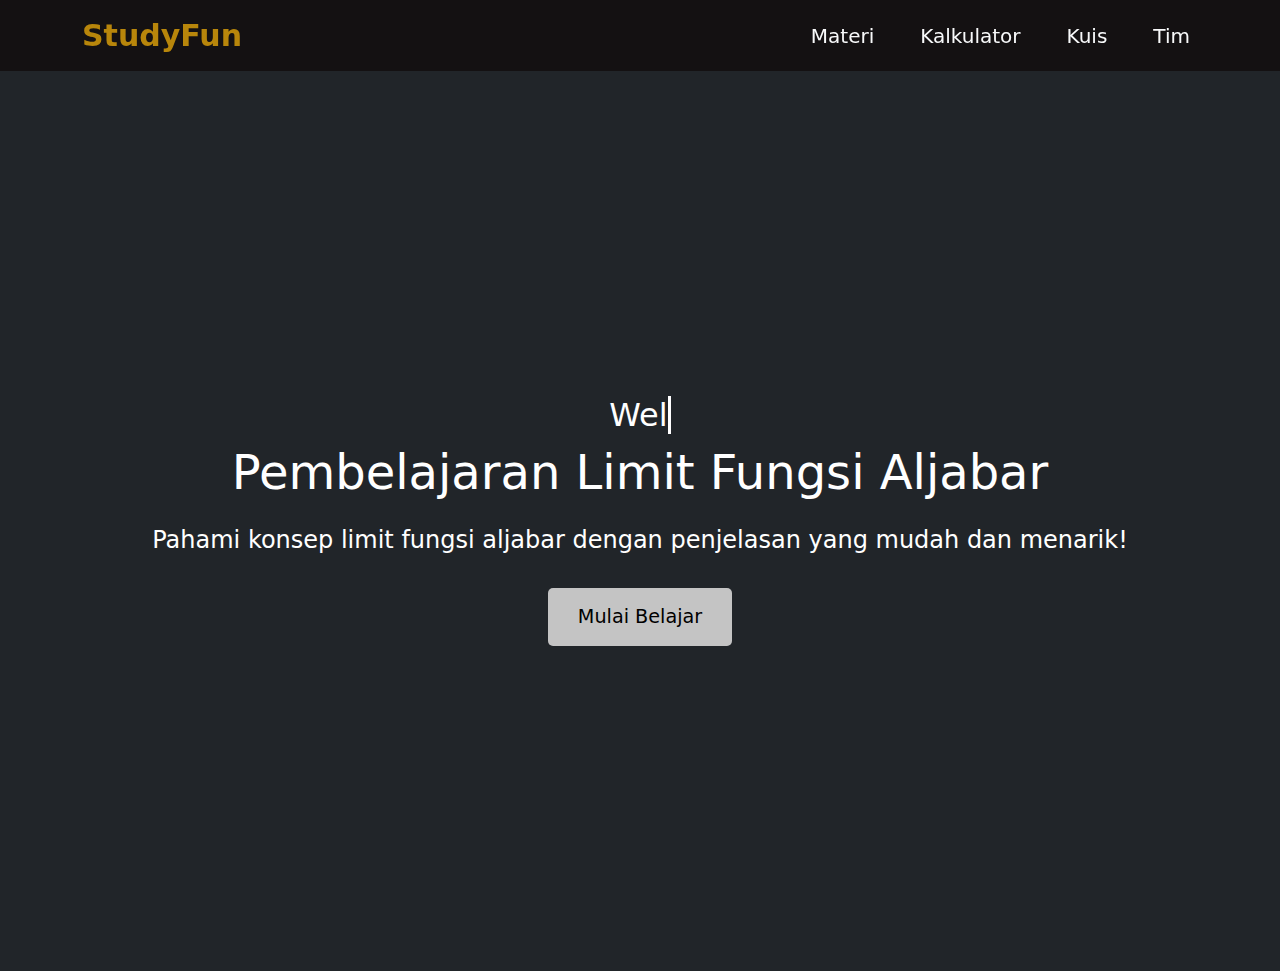
<file: index.html>
<!DOCTYPE html>
<html lang="en">
  <head>
    <meta charset="UTF-8" />
    <meta name="viewport" content="width=device-width, initial-scale=1.0" />
    <link
      rel="stylesheet"
      href="https://cdn.jsdelivr.net/npm/bootstrap@5.3.3/dist/css/bootstrap.min.css"
    />
    <link rel="stylesheet" href="/style.css" />
    <title>Limit Fungsi Aljabar</title>
  </head>
  <body class="bg-dark text-light">
    <!--Start Navbar-->
    <nav
      class="navbar navbar-expand-lg sticky-top text-light navbar-dark"
      style="background-color: rgba(17, 13, 13, 0.804); font-size: 20px"
    >
      <div class="container">
        <a
          class="navbar-brand custom-brand"
          style="font-size: 30px"
          href="/index.html"
          >StudyFun</a
        >
        <button
          class="navbar-toggler"
          type="button"
          data-bs-toggle="collapse"
          data-bs-target="#navbarNavDropdown"
          aria-controls="navbarNavDropdown"
          aria-expanded="false"
          aria-label="Toggle navigation"
        >
          <span class="navbar-toggler-icon"></span>
        </button>
        <div class="collapse navbar-collapse" id="navbarNavDropdown">
          <ul class="navbar-nav ms-auto mb-2 mb-lg-0">
            <li class="nav-item">
              <a class="nav-link" href="/lern/index.html">Materi</a>
            </li>
            <li class="nav-item">
              <a class="nav-link" href="/kalkulator/index.html">Kalkulator</a>
            </li>
            <li class="nav-item">
              <a class="nav-link" href="/Soal Latihan Limit Fungsi 1/index.html"
                >Kuis</a
              >
            </li>
            <li class="nav-item">
              <a class="nav-link" href="/team/index.html">Tim</a>
            </li>
          </ul>
        </div>
      </div>
    </nav>
    <!--End Navbar-->
    <div class="content">
      <div class="welcome-section bg-dark">
        <h2 id="typing-text"></h2>
        <h1>Pembelajaran Limit Fungsi Aljabar</h1>
        <p>
          Pahami konsep limit fungsi aljabar dengan penjelasan yang mudah dan menarik!
        </p>
        <a href="/lern/index.html" class="button">Mulai Belajar</a>
      </div>
    </div>

    <div id="loader" class="loading-overlay">
      <div class="spinner"></div>
    </div>

    <script src="https://cdn.jsdelivr.net/npm/bootstrap@5.3.3/dist/js/bootstrap.bundle.min.js
    "></script>
    <script src="/script.js"></script>
  </body>
</html>
</file>
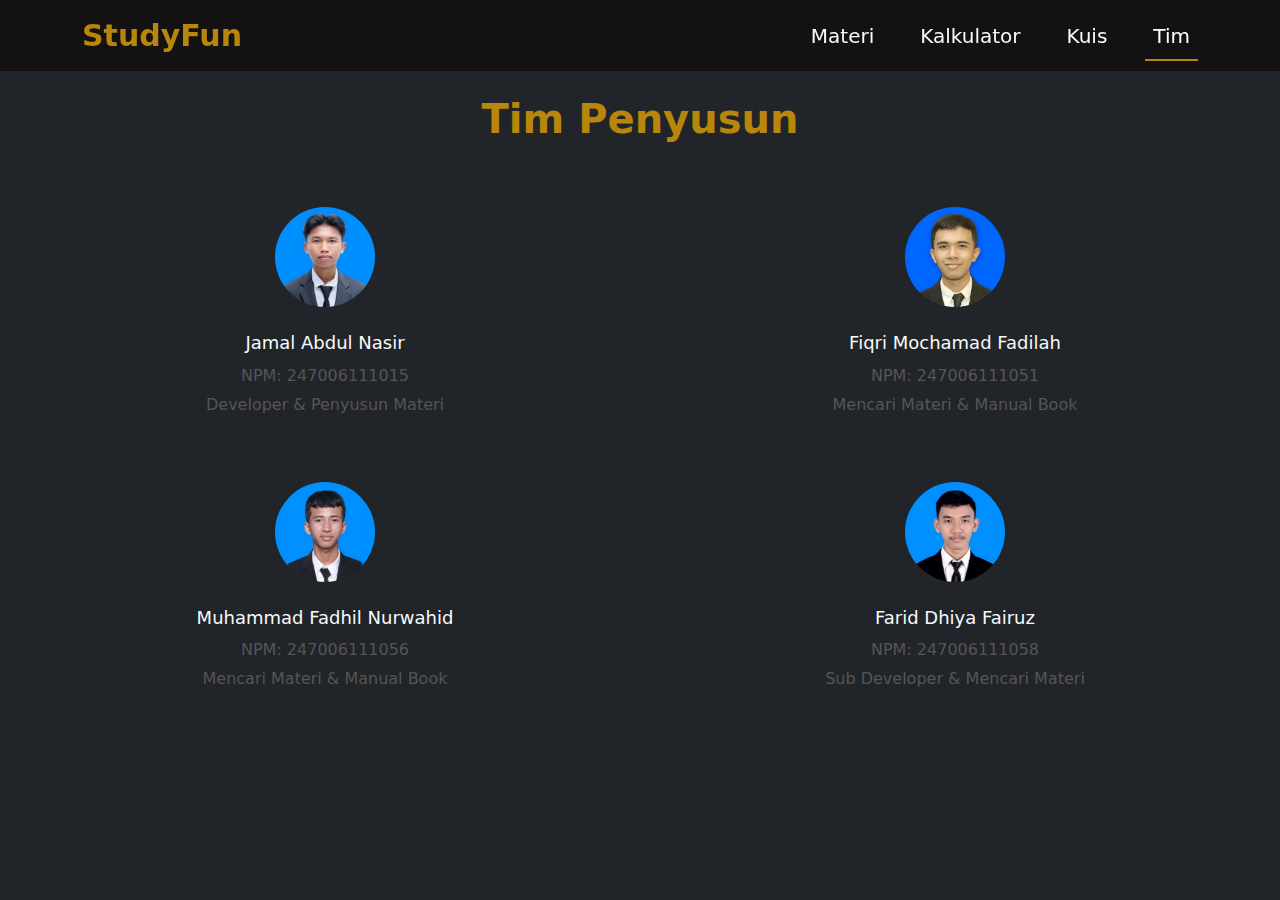
<file: team/index.html>
<!DOCTYPE html>
<html lang="en">
  <head>
    <meta charset="UTF-8" />
    <meta name="viewport" content="width=device-width, initial-scale=1.0" />
    <link
      rel="stylesheet"
      href="https://cdn.jsdelivr.net/npm/bootstrap@5.3.3/dist/css/bootstrap.min.css"
    />
    <link rel="stylesheet" href="/team/style.css" />
    <title>StudyFun-Team</title>
  </head>
  <body class="bg-dark text-light">
    <!--Start Navbar-->
    <nav
      class="navbar navbar-expand-lg sticky-top text-light navbar-dark"
      style="background-color: rgba(17, 13, 13, 0.804); font-size: 20px"
    >
      <div class="container">
        <a
          class="navbar-brand custom-brand"
          style="font-size: 30px"
          href="/index.html"
          >StudyFun</a
        >
        <button
          class="navbar-toggler"
          type="button"
          data-bs-toggle="collapse"
          data-bs-target="#navbarNavDropdown"
          aria-controls="navbarNavDropdown"
          aria-expanded="false"
          aria-label="Toggle navigation"
        >
          <span class="navbar-toggler-icon"></span>
        </button>
        <div class="collapse navbar-collapse" id="navbarNavDropdown">
          <ul class="navbar-nav ms-auto mb-2 mb-lg-0">
            <li class="nav-item">
              <a class="nav-link" href="/lern/index.html">Materi</a>
            </li>
            <li class="nav-item">
              <a class="nav-link" href="/kalkulator/index.html">Kalkulator</a>
            </li>
            <li class="nav-item">
              <a class="nav-link" href="/Soal Latihan Limit Fungsi 1/index.html">Kuis</a>
            </li>
            <li class="nav-item">
              <a class="nav-link" href="/team/index.html">Tim</a>
            </li>
          </ul>
        </div>
      </div>
    </nav>
    <!--End Navbar-->
    <!--Start Profile1-->
    <h1 class="h1-head text-center mt-4">Tim Penyusun</h1>
    <div class="profile-container mt-4">
      <div class="profile">
          <img src="/aset/jamal.jpg" alt="Anggota 1" class="profile-img">
          <div class="profile-info">
              <h3>Jamal Abdul Nasir</h3>
              <p>NPM: 247006111015</p>
              <p>Developer & Penyusun Materi</p>
          </div>
      </div>
      <div class="profile">
          <img src="/aset/fiqri.jpg" alt="Anggota 2" class="profile-img">
          <div class="profile-info">
              <h3>Fiqri Mochamad Fadilah</h3>
              <p>NPM: 247006111051</p>
              <p>Mencari Materi & Manual Book</p>
          </div>
      </div>
      <div class="profile">
          <img src="/aset/fadhil.jpg" alt="Anggota 3" class="profile-img">
          <div class="profile-info">
              <h3>Muhammad Fadhil Nurwahid</h3>
              <p>NPM: 247006111056</p>
              <p>Mencari Materi & Manual Book</p>
          </div>
      </div>
      <div class="profile">
          <img src="/aset/farid.jpg" alt="Anggota 4" class="profile-img">
          <div class="profile-info">
              <h3>Farid Dhiya Fairuz</h3>
              <p>NPM: 247006111058</p>
              <p>Sub Developer & Mencari Materi</p>
          </div>
      </div>
  </div>
    <script src="https://cdn.jsdelivr.net/npm/bootstrap@5.3.3/dist/js/bootstrap.bundle.min.js
    "></script>
    <script src="/team/script.js"></script>
  </body>
</html>
</file>
<file: style.css>
.navbar-nav .nav-item {
  margin-right: 30px; /* Memberikan jarak antar item navbar */
}
.navbar-nav .nav-item:last-child {
  margin-right: 0; /* Menghilangkan margin pada item terakhir */
}
.nav-link {
  padding: 10 15px; /* Menambahkan padding pada link untuk membuatnya lebih lebar */
}
.nav-link {
  color: #f8f9fa; /* Warna teks default navbar */
  text-decoration: none; /* Hilangkan underline default */
  position: relative; /* Dibutuhkan untuk pseudo-element */
}

.navbar-nav .nav-link:hover {
  color: #000000; 
  background-color: #b8860b;
  border-radius: 5px;
}

.custom-brand {
    color: #b8860b;
    font-weight: bold;
    text-decoration: none;
}
.custom-brand:hover{
    color: #b8860b;
}

.custom-brand {
      color: #b8860b;
      font-weight: bold;
      text-decoration: none;
  }
.custom-brand:hover{
      color: #b8860b;
  }

.navbar {
    backdrop-filter: blur(10px);
  }

.welcome-section {
    display: flex;
    flex-direction: column;
    justify-content: center;
    align-items: center;
    height: 100vh;
    color: white;
    text-align: center;
    padding: 20px;
  }
  
  h1 {
    font-size: 3em;
    margin-bottom: 20px;
  }
  
  p {
    font-size: 1.5em;
    margin-bottom: 30px;
  }
  
  .welcome-section .button {
    display: inline-block;
    padding: 15px 30px;
    font-size: 1.2em;
    color: #000000; /* Warna teks */
    background-color: rgb(196, 196, 196); /* Warna dasar tombol */
    border: none;
    border-radius: 5px;
    cursor: pointer;
    text-decoration: none;
    transition: background-color 0.3s, color 0.3s;
  }
  
  .welcome-section .button:hover {
    background-color: #b8860b; /* Warna kuning gelap saat di-hover */
    color: #000000; /* Warna teks berubah jadi putih saat di-hover */
  }
  
  #typing-text {
    font-size: 2em;
    color: white;
    margin-bottom: 10px;
    height: 1.2em; /* Menjaga tinggi untuk menghindari perubahan posisi */
    overflow: hidden;
    white-space: nowrap;
    border-right: 3px solid white; /* Efek kursor berkedip */
  }








  .loading-overlay {
    position: fixed;
    top: 0;
    left: 0;
    width: 100%;
    height: 100%;
    background: rgba(0, 0, 0, 0.8);
    display: flex;
    justify-content: center;
    align-items: center;
    z-index: 9999;
    visibility: hidden; /* Tersembunyi saat tidak digunakan */
    opacity: 0;
    transition: opacity 0.3s ease;
  }
  
  .loading-overlay.active {
    visibility: visible; /* Muncul saat aktif */
    opacity: 1;
  }
  
  .spinner {
    width: 50px;
    height: 50px;
    border: 5px solid rgba(255, 255, 255, 0.3);
    border-top: 5px solid #ffffff;
    border-radius: 50%;
    animation: spin 1s linear infinite;
  }
  
  @keyframes spin {
    from {
      transform: rotate(0deg);
    }
    to {
      transform: rotate(360deg);
    }
  }
</file>
<file: team/style.css>
.navbar-nav .nav-item {
  margin-right: 30px; /* Memberikan jarak antar item navbar */
}
.navbar-nav .nav-item:last-child {
  margin-right: 0; /* Menghilangkan margin pada item terakhir */
}
.nav-link {
  padding: 10 15px; /* Menambahkan padding pada link untuk membuatnya lebih lebar */
}

.navbar {
  backdrop-filter: blur(10px);
}

.navbar-nav .nav-link:hover {
  color: #000000; 
  background-color: #b8860b;
  border-radius: 5px;
}

.custom-brand {
    color: #b8860b;
    font-weight: bold;
    text-decoration: none;
}
.custom-brand:hover{
    color: #b8860b;
}

.nav-link {
  color: #f8f9fa; /* Warna teks default navbar */
  text-decoration: none; /* Hilangkan underline default */
  position: relative; /* Dibutuhkan untuk pseudo-element */
}
.nav-link.active {
  color: #ffffff; /* Warna teks aktif menjadi putih */
}
.nav-link.active::after {
  content: ""; /* Pseudo-element untuk garis bawah */
  position: absolute;
  left: 0;
  right: 0;
  bottom: -2px; /* Jarak antara teks dan underline */
  height: 2px; /* Ketebalan underline */
  background-color: #b8860b; /* Warna underline */
  animation: underline-in 0.5s ease-in-out forwards; /* Animasi garis bawah masuk */
}
@keyframes underline-in {
  0% {
    transform: scaleX(0); /* Mulai dari tidak terlihat */
  }
  100% {
    transform: scaleX(1); /* Akhirnya tampil penuh */
  }
}

.h1-head {
  color: #b8860b;
  font-weight: bold;
}

/* Container untuk profil anggota */
.profile-container {
  display: grid;
  grid-template-columns: repeat(2, 1fr); /* 2 kolom pada desktop */
  gap: 20px;
  padding: 20px;
}

/* Desain setiap profil */
.profile {
  border-radius: 10px;
  overflow: hidden;
  text-align: center;
  padding: 20px;
}

/* Gambar profil dengan bentuk bulat */
.profile-img {
  width: 100px;
  height: 100px;
  border-radius: 50%;
  object-fit: cover;
  margin-bottom: 15px;
}

/* Gaya untuk info profil */
.profile-info h3 {
  margin: 10px 0;
  font-size: 18px;
}

.profile-info p {
  margin: 5px 0;
  color: #555;
}

/* Responsif untuk layar mobile (1 kolom pada perangkat kecil) */
@media screen and (max-width: 768px) {
  .profile-container {
      grid-template-columns: 1fr; /* Menampilkan satu kolom pada perangkat mobile */
  }
}
</file>
